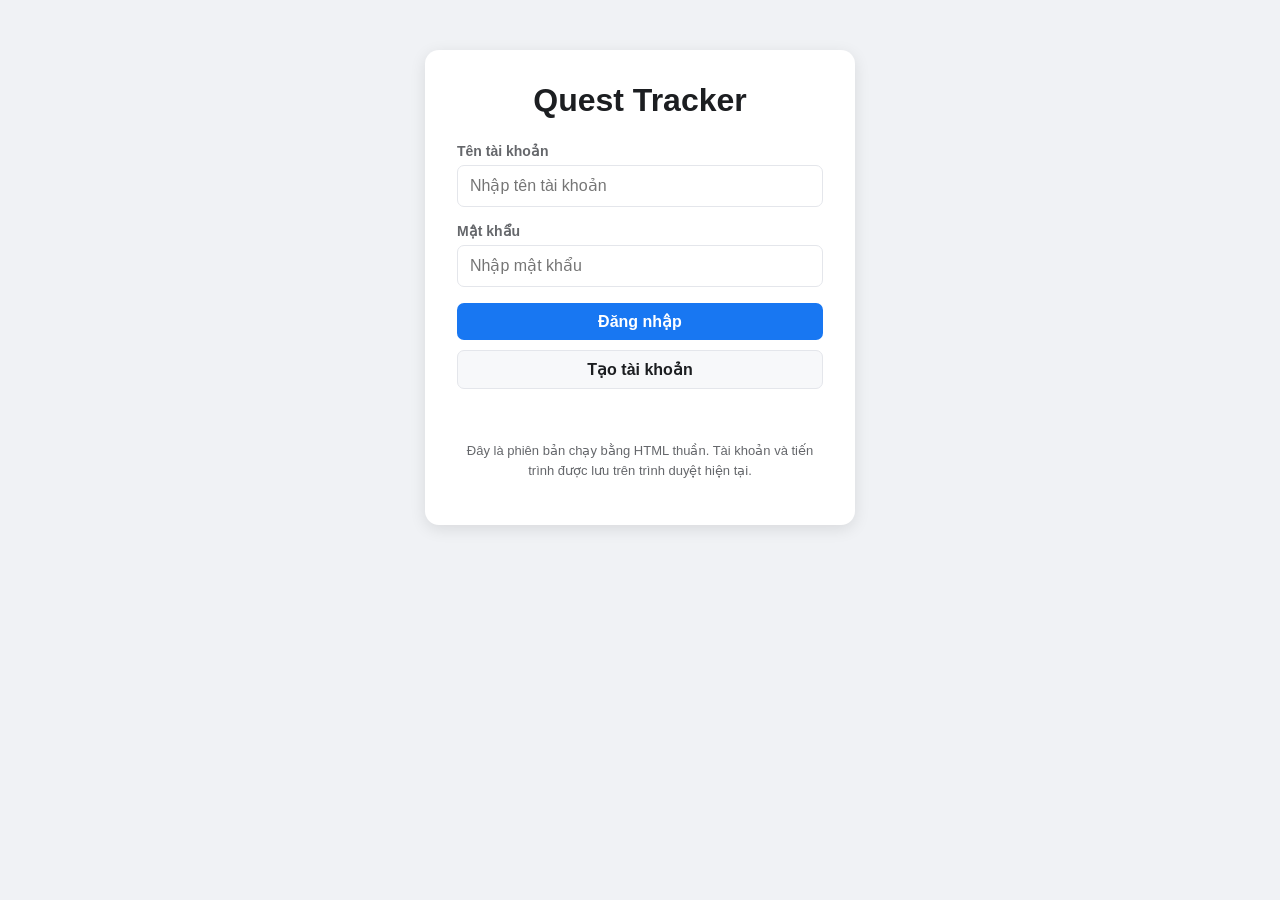
<file: index.html>
<!DOCTYPE html>
<html lang="vi">
<head>
    <meta charset="UTF-8">
    <meta name="viewport" content="width=device-width, initial-scale=1.0">
    <title>Quest Tracker - Đăng nhập</title>
    <link rel="stylesheet" href="styles.css">
</head>
<body>
    <main class="app-container narrow-container">
        <h1 class="login-title">Quest Tracker</h1>

        <form id="loginForm">
            <div class="form-group">
                <label for="username">Tên tài khoản</label>
                <input
                    type="text"
                    id="username"
                    placeholder="Nhập tên tài khoản"
                    autocomplete="username"
                    required
                >
            </div>

            <div class="form-group">
                <label for="password">Mật khẩu</label>
                <input
                    type="password"
                    id="password"
                    placeholder="Nhập mật khẩu"
                    autocomplete="current-password"
                    required
                >
            </div>

            <button type="submit" class="btn btn-primary" style="width: 100%;">
                Đăng nhập
            </button>

            <button type="button" id="registerBtn" class="btn btn-secondary" style="width: 100%; margin-top: 10px;">
                Tạo tài khoản
            </button>

            <p id="formMessage" class="form-message"></p>
        </form>

        <p class="login-note">
            Đây là phiên bản chạy bằng HTML thuần. Tài khoản và tiến trình
            được lưu trên trình duyệt hiện tại.
        </p>
    </main>

    <script src="app.js"></script>
</body>
</html>
</file>
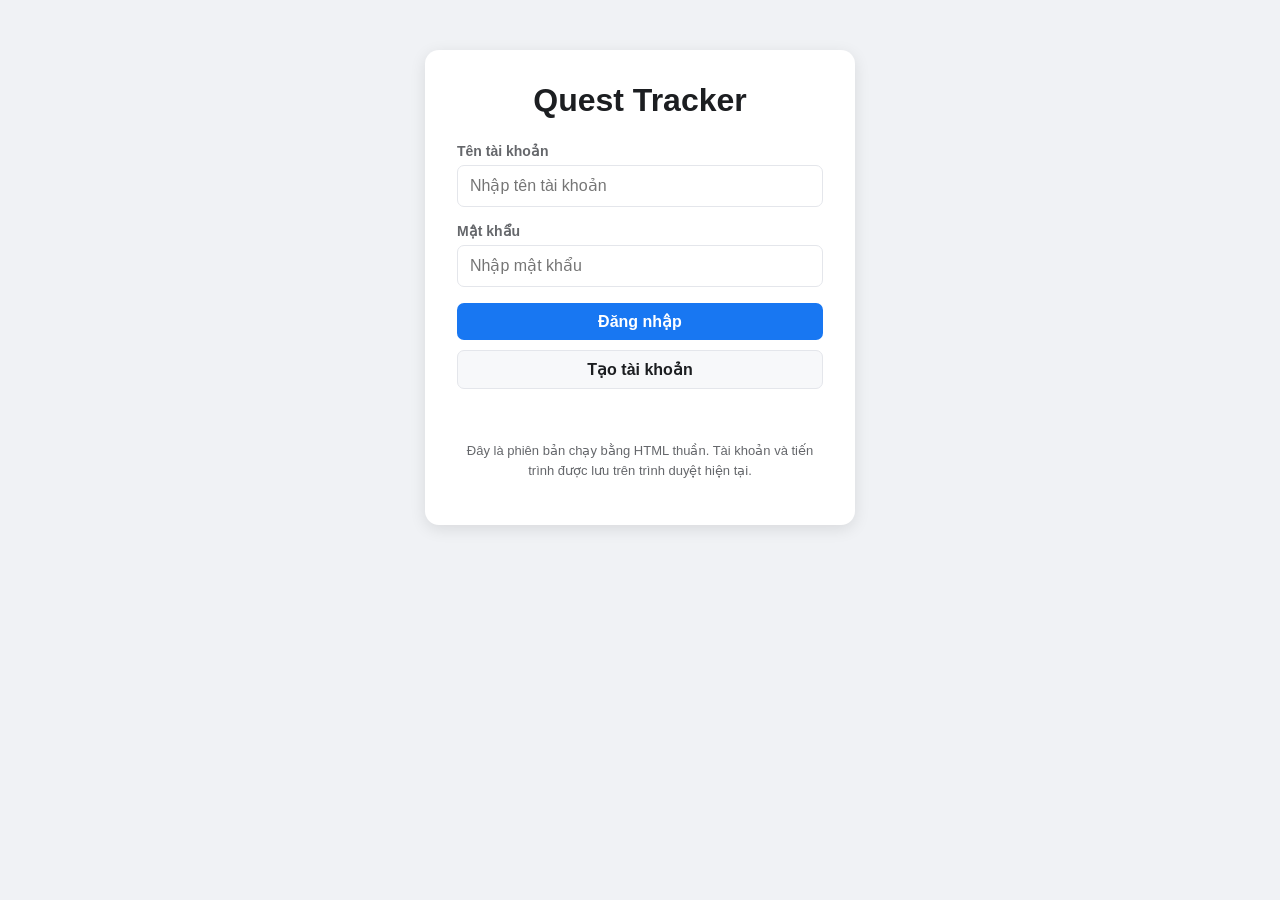
<file: dashboard.html>
<!DOCTYPE html>
<html lang="vi">
<head>
    <meta charset="UTF-8">
    <meta name="viewport" content="width=device-width, initial-scale=1.0">
    <title>Quest Tracker</title>
    <link rel="stylesheet" href="styles.css">
</head>
<body data-page="dashboard">
    <main class="app-container">
        <header class="page-header">
            <div>
                <h2>Quest Tracker</h2>
                <p>Xin chào, <strong id="userDisplayName"></strong>!</p>
            </div>

            <div class="actions">
                <button class="btn btn-secondary" id="themeBtn">Đổi giao diện</button>
                <button class="btn btn-danger" id="logoutBtn">Đăng xuất</button>
            </div>
        </header>

        <section class="stats-grid">
            <div class="stat-card">
                Tổng nhiệm vụ
                <strong id="totalProgress">0</strong>
            </div>

            <div class="stat-card">
                Đã hoàn thành
                <strong id="completedProgress">0</strong>
            </div>

            <div class="stat-card">
                Tiến độ chung
                <strong id="overallPercent">0%</strong>
            </div>
        </section>

        <h3 style="margin-bottom: 14px;">Các khu vực</h3>

        <div class="folder-grid">
            <a class="folder-card" href="natlan.html">
                <div class="folder-icon">
                    <img src="https://upload-os-bbs.hoyolab.com/upload/2024/08/28/14122639/2525559e7abe3b903d51132ffa206aea_7322026217306021839.png?x-oss-process=image%2Fresize%2Cs_1000%2Fauto-orient%2C0%2Finterlace%2C1%2Fformat%2Cwebp%2Fquality%2Cq_70" alt="Natlan">
                </div>
                <div class="folder-title">Natlan</div>
                <p data-completed="natlan">0/60 hoàn thành</p>
                <progress class="region-progress" data-progress="natlan" value="0" max="60"></progress>
            </a>

            <a class="folder-card" href="nod-krai.html">
                <div class="folder-icon">
                    <img src="https://wallpaperaccess.com/full/24202633.png" alt="Nod Krai">
                </div>
                <div class="folder-title">Nod Krai</div>
                <p data-completed="nod-krai">0/4 hoàn thành</p>
                <progress class="region-progress" data-progress="nod-krai" value="0" max="4"></progress>
            </a>

            <a class="folder-card" href="snezhnaya.html">
                <div class="folder-icon">
                    <img src="https://fastcdn.hoyoverse.com/content-v2/plat/165689/7eb068c6621d46803f83e5a870f05517_2335209533801543268.jpg" alt="Snezhnaya">
                </div>
                <div class="folder-title">Snezhnaya</div>
                <p data-completed="snezhnaya">0/4 hoàn thành</p>
                <progress class="region-progress" data-progress="snezhnaya" value="0" max="4"></progress>
            </a>
        </div>
    </main>

    <script src="app.js"></script>
</body>
</html>
</file>
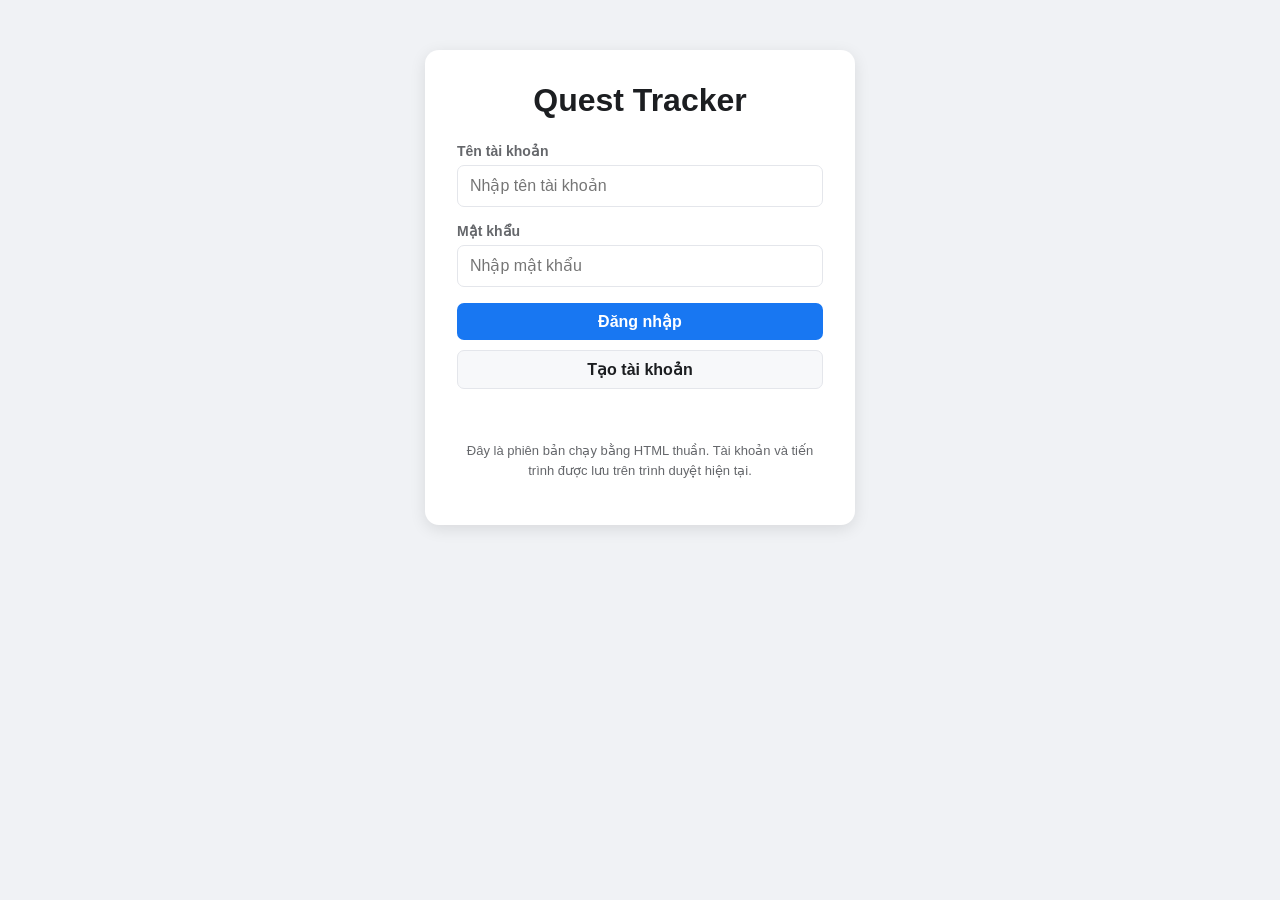
<file: natlan-5.0.html>
<!DOCTYPE html>
<html lang="vi">
<head>
    <meta charset="UTF-8">
    <meta name="viewport" content="width=device-width, initial-scale=1.0">
    <title>Nhiệm vụ Natlan 5.0</title>
    <link rel="stylesheet" href="styles.css">
</head>
<body data-page="quests" data-region="natlan" data-version="5.0">
    <main class="app-container">
        <header class="page-header">
            <div>
                <h1>Nhiệm vụ Natlan - Phiên bản 5.0</h1>
                <p style="color: var(--muted); margin-top: 6px;">Các nhiệm vụ trong phiên bản 5.0.</p>
            </div>
            <div class="actions">
                <button class="btn btn-secondary" id="themeBtn">Đổi giao diện</button>
                <button class="btn btn-danger" id="logoutBtn">Đăng xuất</button>
            </div>
        </header>

        <section class="progress-box">
            <div class="progress-row">
                <span>Tiến độ phiên bản 5.0</span>
                <strong id="progressText">0/19 nhiệm vụ (0%)</strong>
            </div>
            <progress id="progressBar" value="0" max="19"></progress>
        </section>

        <div class="toolbar">
            <input id="searchInput" type="search" placeholder="Tìm kiếm nhiệm vụ...">
            <select id="filterSelect">
                <option value="all">Tất cả nhiệm vụ</option>
                <option value="pending">Chưa hoàn thành</option>
                <option value="completed">Đã hoàn thành</option>
            </select>
            <button class="btn btn-secondary" id="resetButton">Đặt lại</button>
        </div>

        <ul class="quest-list"></ul>
        <p id="emptyMessage" class="empty-message" hidden>Không tìm thấy nhiệm vụ phù hợp.</p>
        <a class="back-link" href="natlan-quests.html">← Quay lại các phiên bản Natlan</a>
    </main>
    <script src="app.js"></script>
</body>
</html>
</file>
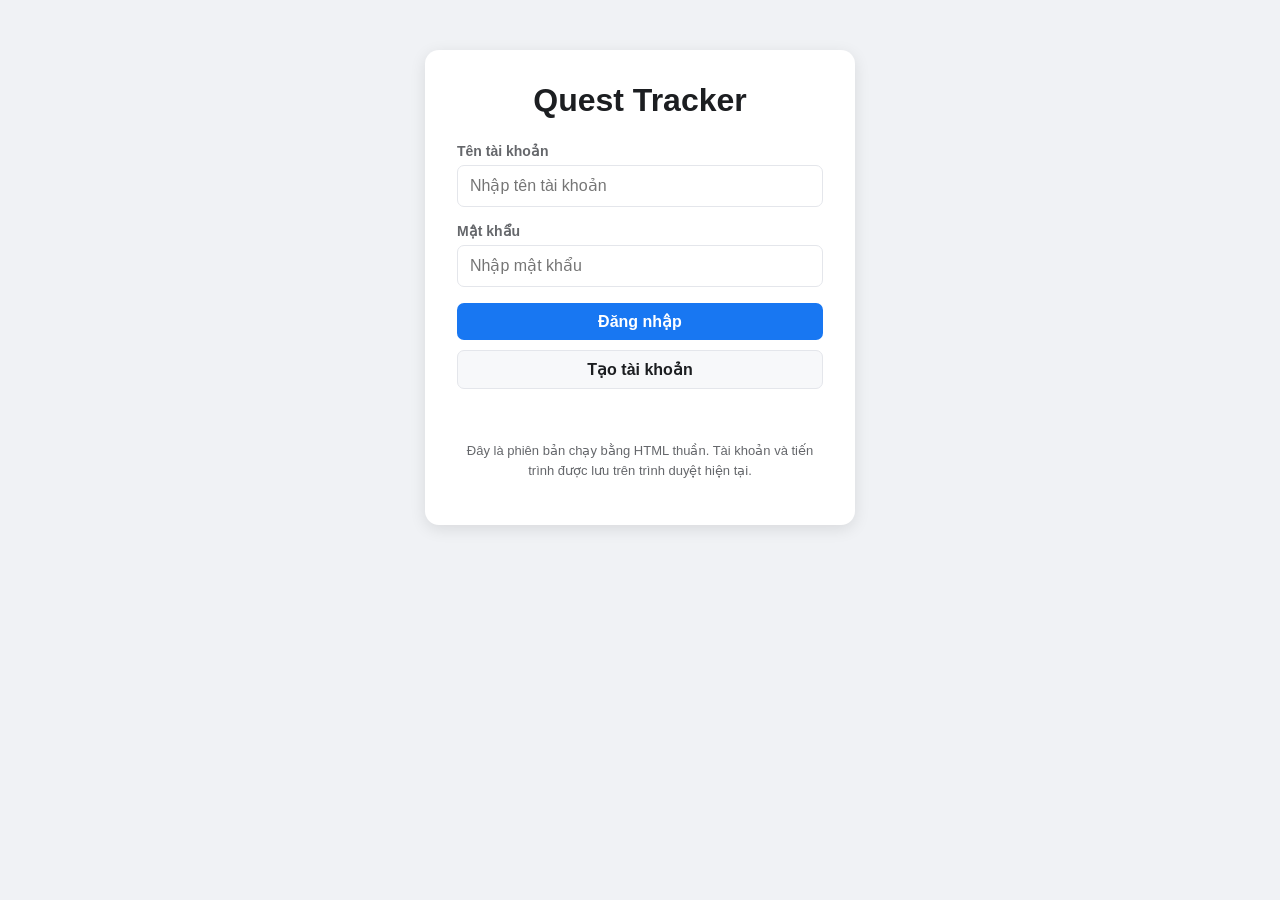
<file: natlan-5.2.html>
<!DOCTYPE html>
<html lang="vi">
<head>
    <meta charset="UTF-8">
    <meta name="viewport" content="width=device-width, initial-scale=1.0">
    <title>Nhiệm vụ Natlan 5.2</title>
    <link rel="stylesheet" href="styles.css">
</head>
<body data-page="quests" data-region="natlan" data-version="5.2">
    <main class="app-container">
        <header class="page-header">
            <div>
                <h1>Nhiệm vụ Natlan - Phiên bản 5.2</h1>
                <p style="color: var(--muted); margin-top: 6px;">Các nhiệm vụ trong phiên bản 5.2.</p>
            </div>
            <div class="actions">
                <button class="btn btn-secondary" id="themeBtn">Đổi giao diện</button>
                <button class="btn btn-danger" id="logoutBtn">Đăng xuất</button>
            </div>
        </header>

        <section class="progress-box">
            <div class="progress-row">
                <span>Tiến độ phiên bản 5.2</span>
                <strong id="progressText">0/21 nhiệm vụ (0%)</strong>
            </div>
            <progress id="progressBar" value="0" max="21"></progress>
        </section>

        <div class="toolbar">
            <input id="searchInput" type="search" placeholder="Tìm kiếm nhiệm vụ...">
            <select id="filterSelect">
                <option value="all">Tất cả nhiệm vụ</option>
                <option value="pending">Chưa hoàn thành</option>
                <option value="completed">Đã hoàn thành</option>
            </select>
            <button class="btn btn-secondary" id="resetButton">Đặt lại</button>
        </div>

        <ul class="quest-list"></ul>
        <p id="emptyMessage" class="empty-message" hidden>Không tìm thấy nhiệm vụ phù hợp.</p>
        <a class="back-link" href="natlan-quests.html">← Quay lại các phiên bản Natlan</a>
    </main>
    <script src="app.js"></script>
</body>
</html>
</file>
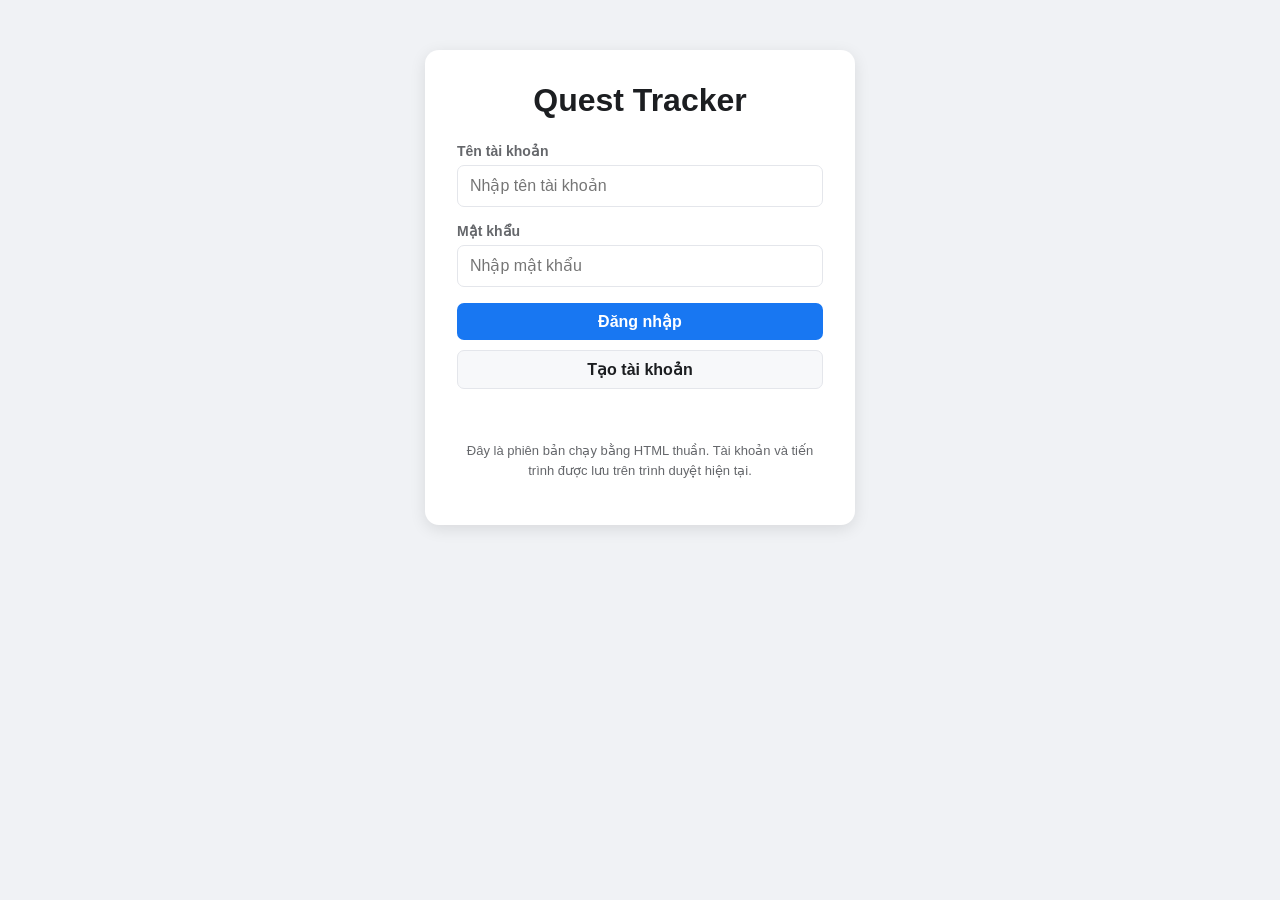
<file: natlan-5.5.html>
<!DOCTYPE html>
<html lang="vi">
<head>
    <meta charset="UTF-8">
    <meta name="viewport" content="width=device-width, initial-scale=1.0">
    <title>Nhiệm vụ Natlan 5.5</title>
    <link rel="stylesheet" href="styles.css">
</head>
<body data-page="quests" data-region="natlan" data-version="5.5">
    <main class="app-container">
        <header class="page-header">
            <div>
                <h1>Nhiệm vụ Natlan - Phiên bản 5.5</h1>
                <p style="color: var(--muted); margin-top: 6px;">Các nhiệm vụ trong phiên bản 5.5.</p>
            </div>
            <div class="actions">
                <button class="btn btn-secondary" id="themeBtn">Đổi giao diện</button>
                <button class="btn btn-danger" id="logoutBtn">Đăng xuất</button>
            </div>
        </header>

        <section class="progress-box">
            <div class="progress-row">
                <span>Tiến độ phiên bản 5.5</span>
                <strong id="progressText">0/10 nhiệm vụ (0%)</strong>
            </div>
            <progress id="progressBar" value="0" max="10"></progress>
        </section>

        <div class="toolbar">
            <input id="searchInput" type="search" placeholder="Tìm kiếm nhiệm vụ...">
            <select id="filterSelect">
                <option value="all">Tất cả nhiệm vụ</option>
                <option value="pending">Chưa hoàn thành</option>
                <option value="completed">Đã hoàn thành</option>
            </select>
            <button class="btn btn-secondary" id="resetButton">Đặt lại</button>
        </div>

        <ul class="quest-list"></ul>
        <p id="emptyMessage" class="empty-message" hidden>Không tìm thấy nhiệm vụ phù hợp.</p>
        <a class="back-link" href="natlan-quests.html">← Quay lại các phiên bản Natlan</a>
    </main>
    <script src="app.js"></script>
</body>
</html>
</file>
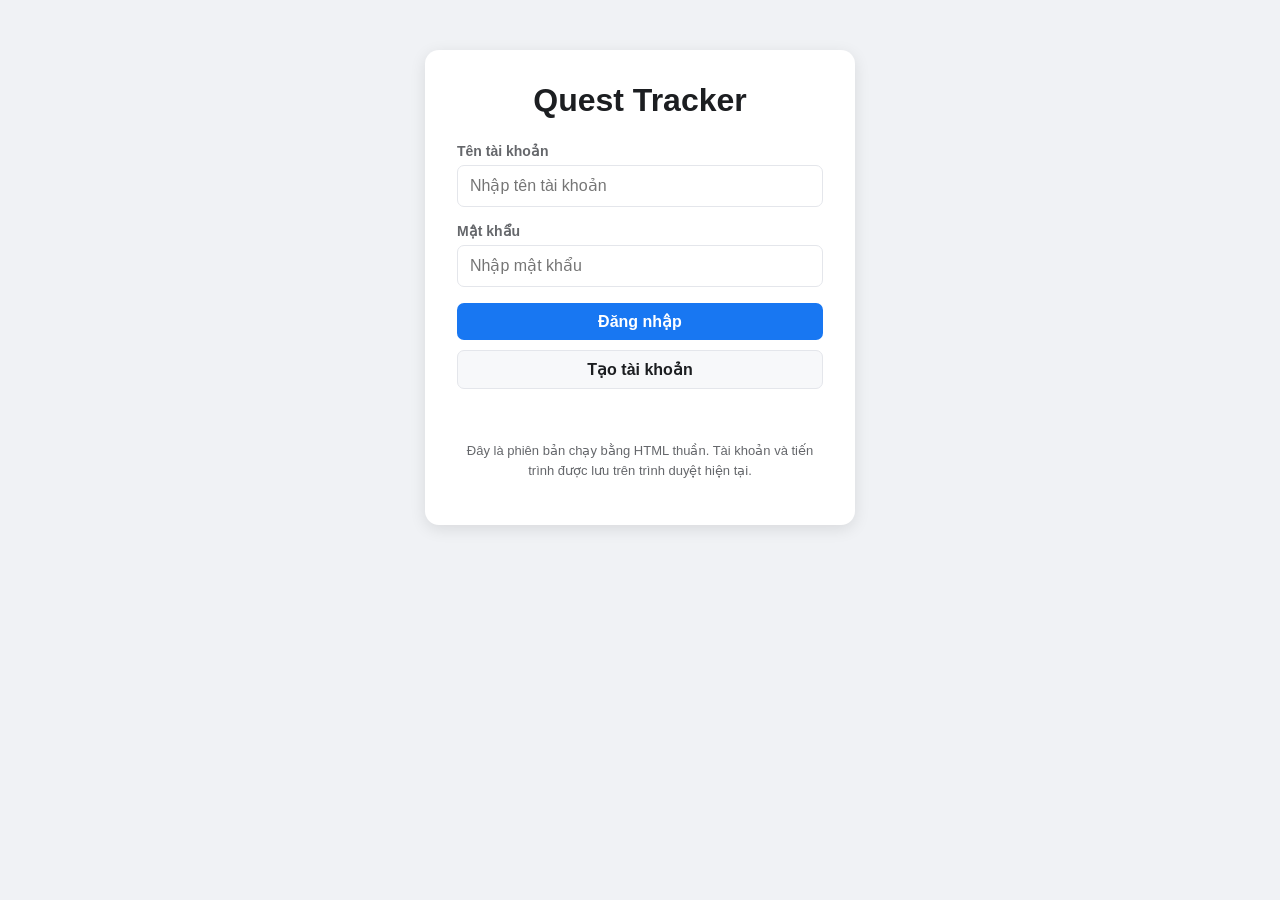
<file: natlan-5.8.html>
<!DOCTYPE html>
<html lang="vi">
<head>
    <meta charset="UTF-8">
    <meta name="viewport" content="width=device-width, initial-scale=1.0">
    <title>Nhiệm vụ Natlan 5.8</title>
    <link rel="stylesheet" href="styles.css">
</head>
<body data-page="quests" data-region="natlan" data-version="5.8">
    <main class="app-container">
        <header class="page-header">
            <div>
                <h1>Nhiệm vụ Natlan - Phiên bản 5.8</h1>
                <p style="color: var(--muted); margin-top: 6px;">Các nhiệm vụ trong phiên bản 5.8.</p>
            </div>
            <div class="actions">
                <button class="btn btn-secondary" id="themeBtn">Đổi giao diện</button>
                <button class="btn btn-danger" id="logoutBtn">Đăng xuất</button>
            </div>
        </header>

        <section class="progress-box">
            <div class="progress-row">
                <span>Tiến độ phiên bản 5.8</span>
                <strong id="progressText">0/10 nhiệm vụ (0%)</strong>
            </div>
            <progress id="progressBar" value="0" max="10"></progress>
        </section>

        <div class="toolbar">
            <input id="searchInput" type="search" placeholder="Tìm kiếm nhiệm vụ...">
            <select id="filterSelect">
                <option value="all">Tất cả nhiệm vụ</option>
                <option value="pending">Chưa hoàn thành</option>
                <option value="completed">Đã hoàn thành</option>
            </select>
            <button class="btn btn-secondary" id="resetButton">Đặt lại</button>
        </div>

        <ul class="quest-list"></ul>
        <p id="emptyMessage" class="empty-message" hidden>Không tìm thấy nhiệm vụ phù hợp.</p>
        <a class="back-link" href="natlan-quests.html">← Quay lại các phiên bản Natlan</a>
    </main>
    <script src="app.js"></script>
</body>
</html>
</file>
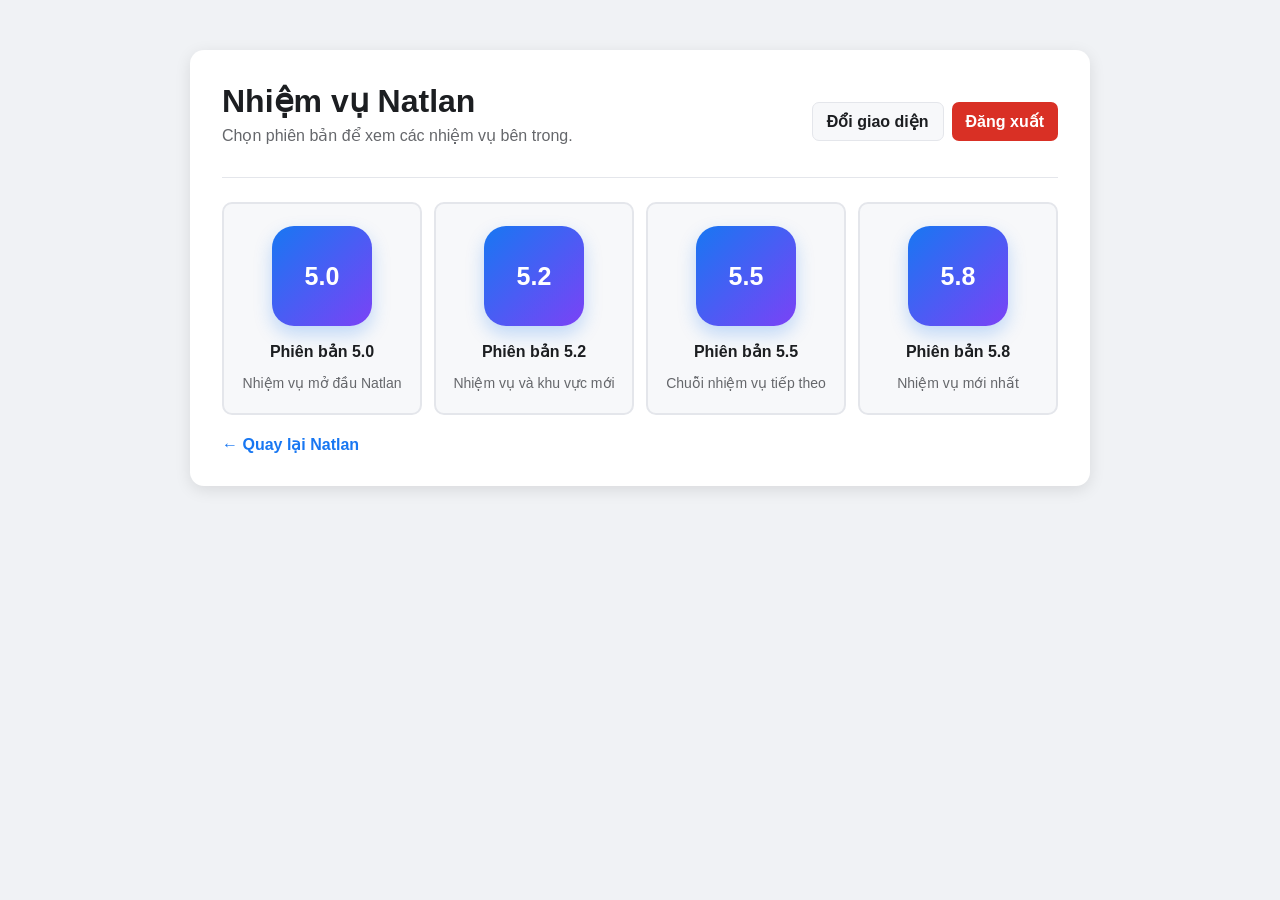
<file: natlan-quests.html>
<!DOCTYPE html>
<html lang="vi">
<head>
    <meta charset="UTF-8">
    <meta name="viewport" content="width=device-width, initial-scale=1.0">
    <title>Nhiệm vụ Natlan</title>
    <link rel="stylesheet" href="styles.css">
</head>
<body data-page="version-folders">
    <main class="app-container">
        <header class="page-header">
            <div>
                <h1>Nhiệm vụ Natlan</h1>
                <p style="color: var(--muted); margin-top: 6px;">
                    Chọn phiên bản để xem các nhiệm vụ bên trong.
                </p>
            </div>

            <div class="actions">
                <button class="btn btn-secondary" id="themeBtn">Đổi giao diện</button>
                <button class="btn btn-danger" id="logoutBtn">Đăng xuất</button>
            </div>
        </header>

        <div class="folder-grid version-grid">
            <a class="folder-card version-card" href="natlan-5.0.html">
                <div class="version-icon">5.0</div>
                <div class="folder-title">Phiên bản 5.0</div>
                <p>Nhiệm vụ mở đầu Natlan</p>
            </a>

            <a class="folder-card version-card" href="natlan-5.2.html">
                <div class="version-icon">5.2</div>
                <div class="folder-title">Phiên bản 5.2</div>
                <p>Nhiệm vụ và khu vực mới</p>
            </a>

            <a class="folder-card version-card" href="natlan-5.5.html">
                <div class="version-icon">5.5</div>
                <div class="folder-title">Phiên bản 5.5</div>
                <p>Chuỗi nhiệm vụ tiếp theo</p>
            </a>

            <a class="folder-card version-card" href="natlan-5.8.html">
                <div class="version-icon">5.8</div>
                <div class="folder-title">Phiên bản 5.8</div>
                <p>Nhiệm vụ mới nhất</p>
            </a>
        </div>

        <a class="back-link" href="natlan.html">← Quay lại Natlan</a>
    </main>

    <script src="app.js"></script>
</body>
</html>
</file>
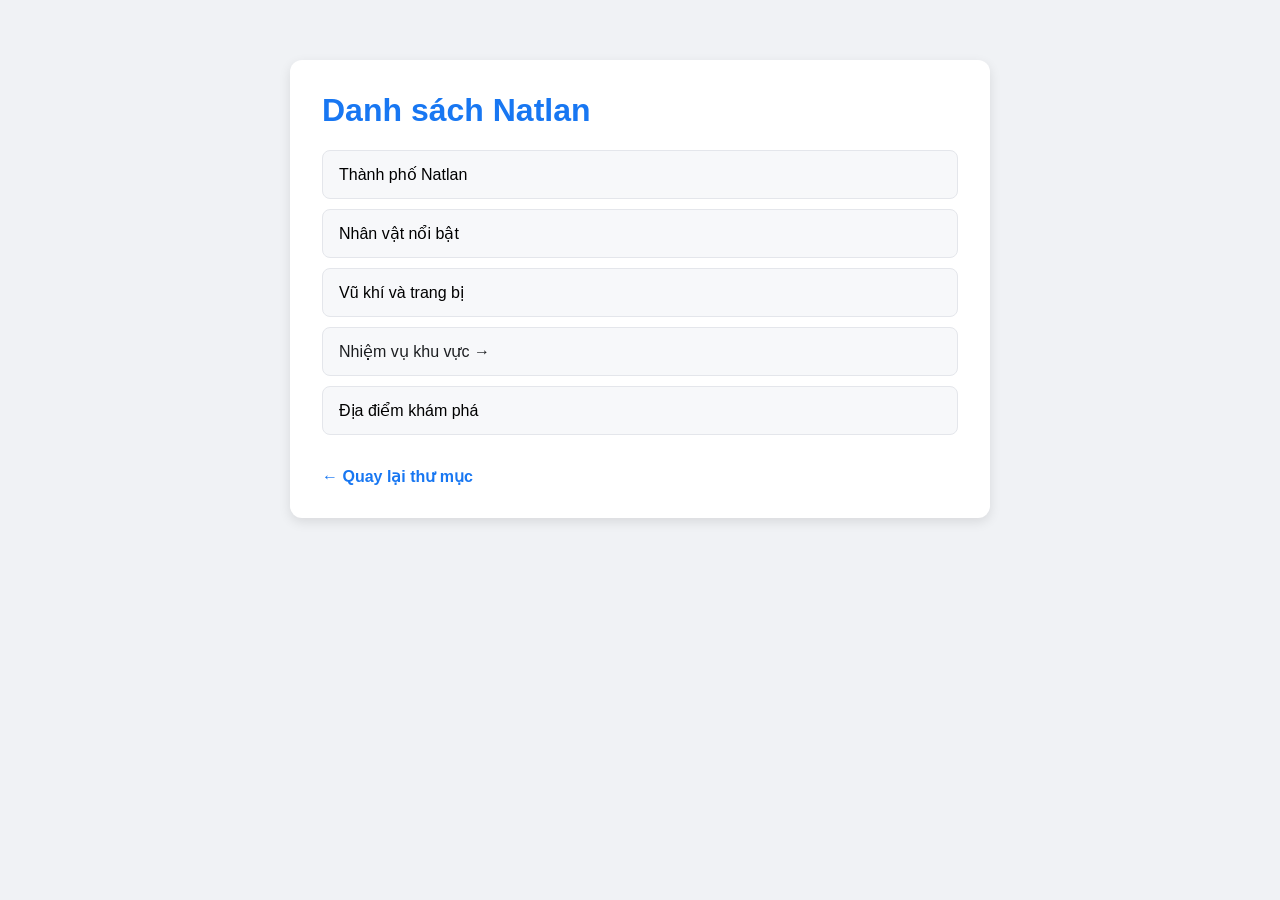
<file: natlan.html>
<!DOCTYPE html>
<html lang="vi">
<head>
    <meta charset="UTF-8">
    <meta name="viewport" content="width=device-width, initial-scale=1.0">
    <title>Danh sách Natlan</title>
    <style>
        * {
            box-sizing: border-box;
            font-family: 'Segoe UI', Roboto, sans-serif;
        }

        body {
            margin: 0;
            padding: 20px;
            background: #f0f2f5;
        }

        .page-container {
            max-width: 700px;
            margin: 40px auto;
            padding: 32px;
            background: #fff;
            border-radius: 12px;
            box-shadow: 0 4px 12px rgba(0, 0, 0, .1);
        }

        h1 {
            color: #1877f2;
            margin-top: 0;
        }

        ul {
            padding: 0;
            list-style: none;
        }

        li {
            padding: 14px 16px;
            margin: 10px 0;
            background: #f7f8fa;
            border: 1px solid #e4e6eb;
            border-radius: 8px;
        }

        li a {
            display: block;
            color: #1c1e21;
            text-decoration: none;
        }

        li a:hover {
            color: #1877f2;
        }

        .back-link {
            display: inline-block;
            margin-top: 16px;
            color: #1877f2;
            text-decoration: none;
            font-weight: 600;
        }
    </style>
</head>
<body>
    <main class="page-container">
        <h1>Danh sách Natlan</h1>
        <ul>
            <li>Thành phố Natlan</li>
            <li>Nhân vật nổi bật</li>
            <li>Vũ khí và trang bị</li>
            <li>
                <a href="natlan-quests.html">Nhiệm vụ khu vực →</a>
            </li>
            <li>Địa điểm khám phá</li>
        </ul>
        <a class="back-link" href="dashboard.html">← Quay lại thư mục</a>
    </main>
</body>
</html>
</file>
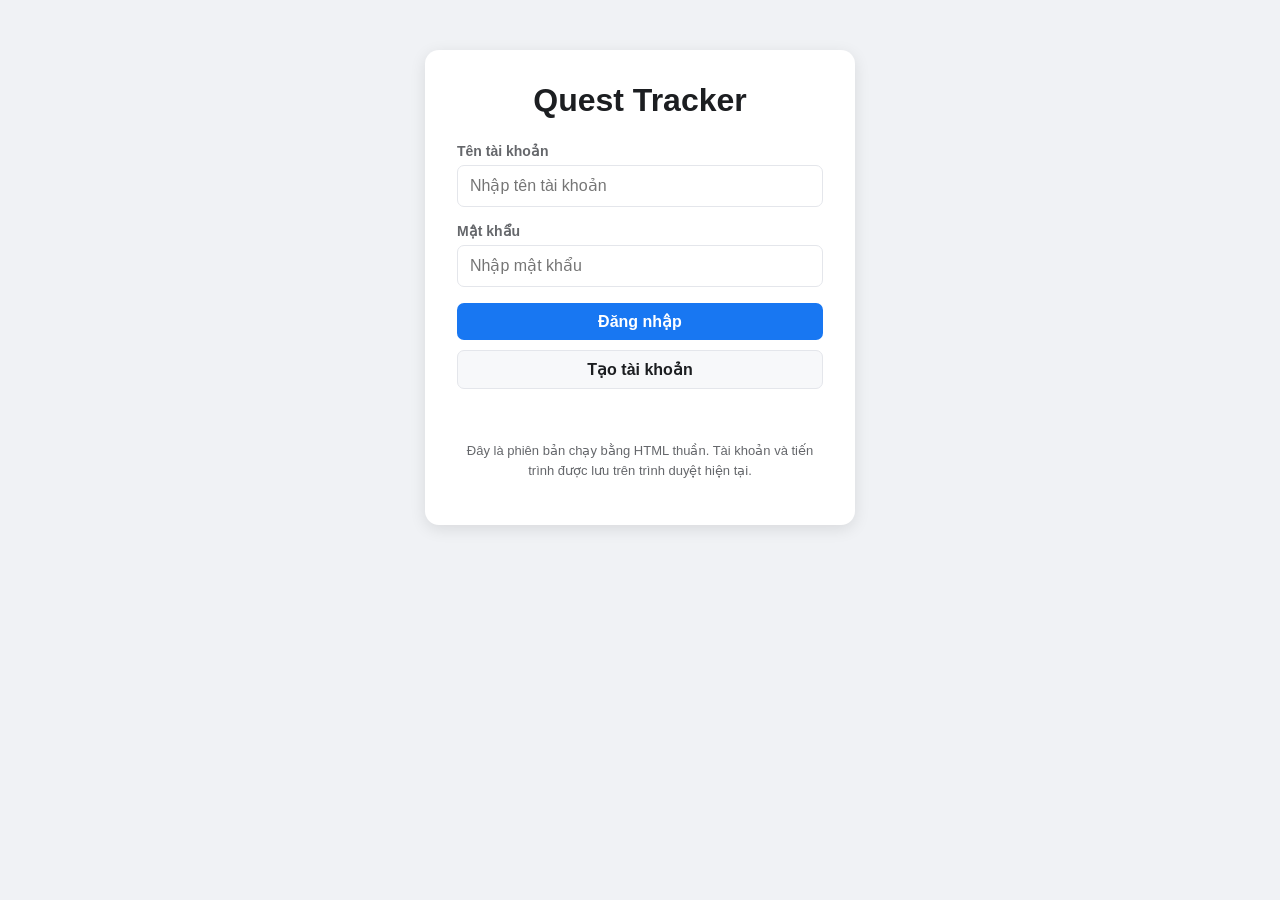
<file: nod-krai-quests.html>
<!DOCTYPE html>
<html lang="vi">
<head>
    <meta charset="UTF-8">
    <meta name="viewport" content="width=device-width, initial-scale=1.0">
    <title>Nhiệm vụ Nod Krai</title>
    <link rel="stylesheet" href="styles.css">
</head>
<body data-page="quests" data-region="nod-krai">
    <main class="app-container">
        <header class="page-header">
            <div>
                <h1>Danh sách nhiệm vụ Nod Krai</h1>
                <p style="color: var(--muted); margin-top: 6px;">
                    Theo dõi các nhiệm vụ bạn đã hoàn thành.
                </p>
            </div>

            <div class="actions">
                <button class="btn btn-secondary" id="themeBtn">Đổi giao diện</button>
                <button class="btn btn-danger" id="logoutBtn">Đăng xuất</button>
            </div>
        </header>

        <section class="progress-box">
            <div class="progress-row">
                <span>Tiến độ Nod Krai</span>
                <strong id="progressText">0/4 nhiệm vụ (0%)</strong>
            </div>
            <progress id="progressBar" value="0" max="4"></progress>
        </section>

        <div class="toolbar">
            <input id="searchInput" type="search" placeholder="Tìm kiếm nhiệm vụ...">

            <select id="filterSelect">
                <option value="all">Tất cả nhiệm vụ</option>
                <option value="pending">Chưa hoàn thành</option>
                <option value="completed">Đã hoàn thành</option>
            </select>

            <button class="btn btn-secondary" id="resetButton">
                Đặt lại
            </button>
        </div>

        <ul class="quest-list">
            <li class="quest-item">
                <input type="checkbox" id="nod-quest-1">
                <label for="nod-quest-1">Đặt chân đến Nod Krai</label>
            </li>
            <li class="quest-item">
                <input type="checkbox" id="nod-quest-2">
                <label for="nod-quest-2">Tìm hiểu khu vực mới</label>
            </li>
            <li class="quest-item">
                <input type="checkbox" id="nod-quest-3">
                <label for="nod-quest-3">Giúp đỡ cư dân địa phương</label>
            </li>
            <li class="quest-item">
                <input type="checkbox" id="nod-quest-4">
                <label for="nod-quest-4">Hoàn thành chuỗi nhiệm vụ</label>
            </li>
        </ul>

        <p id="emptyMessage" class="empty-message" hidden>
            Không tìm thấy nhiệm vụ phù hợp.
        </p>

        <a class="back-link" href="nod-krai.html">← Quay lại Nod Krai</a>
    </main>

    <script src="app.js"></script>
</body>
</html>
</file>
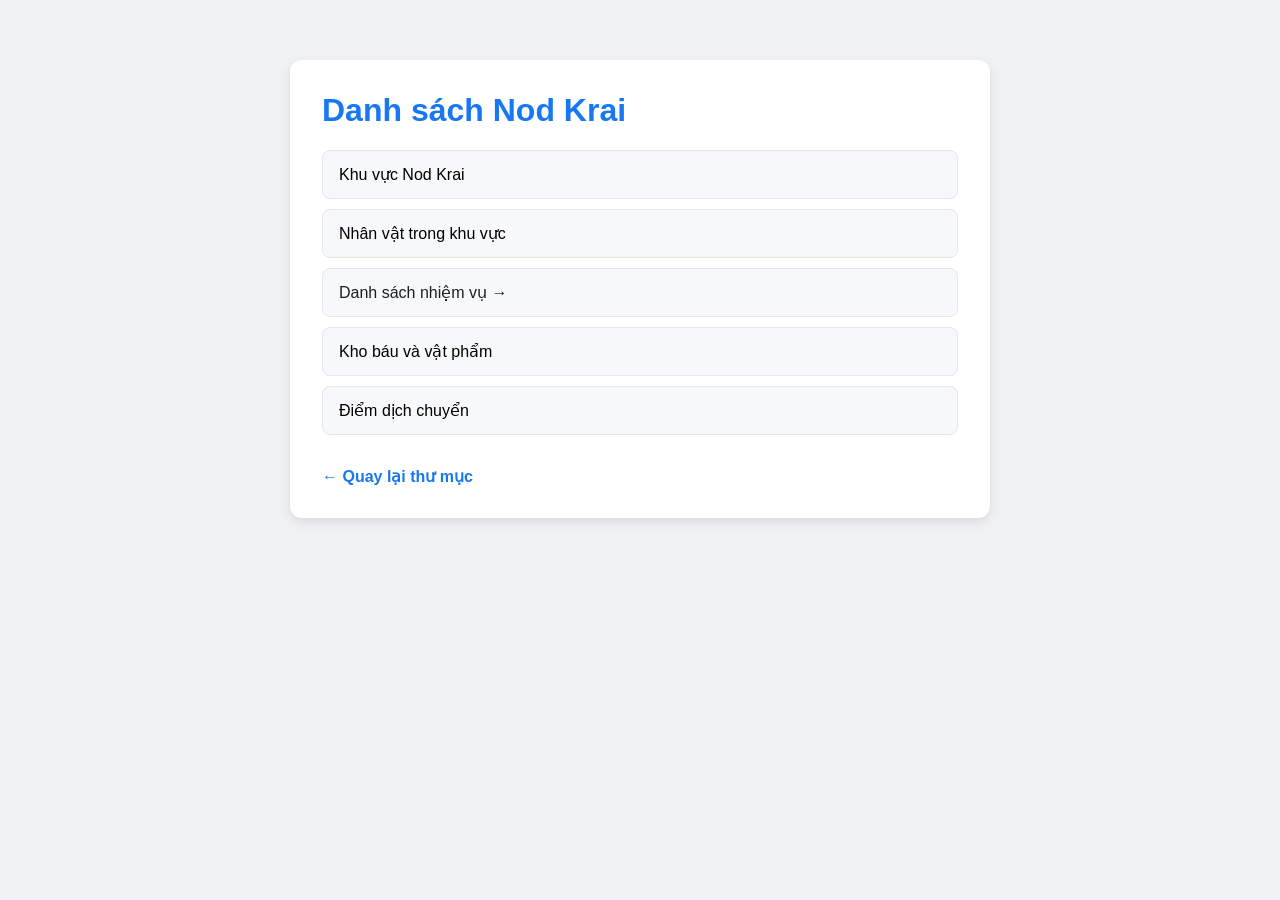
<file: nod-krai.html>
<!DOCTYPE html>
<html lang="vi">
<head>
    <meta charset="UTF-8">
    <meta name="viewport" content="width=device-width, initial-scale=1.0">
    <title>Danh sách Nod Krai</title>
    <style>
        * {
            box-sizing: border-box;
            font-family: 'Segoe UI', Roboto, sans-serif;
        }

        body {
            margin: 0;
            padding: 20px;
            background: #f0f2f5;
        }

        .page-container {
            max-width: 700px;
            margin: 40px auto;
            padding: 32px;
            background: #fff;
            border-radius: 12px;
            box-shadow: 0 4px 12px rgba(0, 0, 0, .1);
        }

        h1 {
            color: #1877f2;
            margin-top: 0;
        }

        ul {
            padding: 0;
            list-style: none;
        }

        li {
            padding: 14px 16px;
            margin: 10px 0;
            background: #f7f8fa;
            border: 1px solid #e4e6eb;
            border-radius: 8px;
        }

        li a {
            display: block;
            color: #1c1e21;
            text-decoration: none;
        }

        li a:hover {
            color: #1877f2;
        }

        .back-link {
            display: inline-block;
            margin-top: 16px;
            color: #1877f2;
            text-decoration: none;
            font-weight: 600;
        }
    </style>
</head>
<body>
    <main class="page-container">
        <h1>Danh sách Nod Krai</h1>
        <ul>
            <li>Khu vực Nod Krai</li>
            <li>Nhân vật trong khu vực</li>
            <li>
                <a href="nod-krai-quests.html">Danh sách nhiệm vụ →</a>
            </li>
            <li>Kho báu và vật phẩm</li>
            <li>Điểm dịch chuyển</li>
        </ul>
        <a class="back-link" href="dashboard.html">← Quay lại thư mục</a>
    </main>
</body>
</html>
</file>
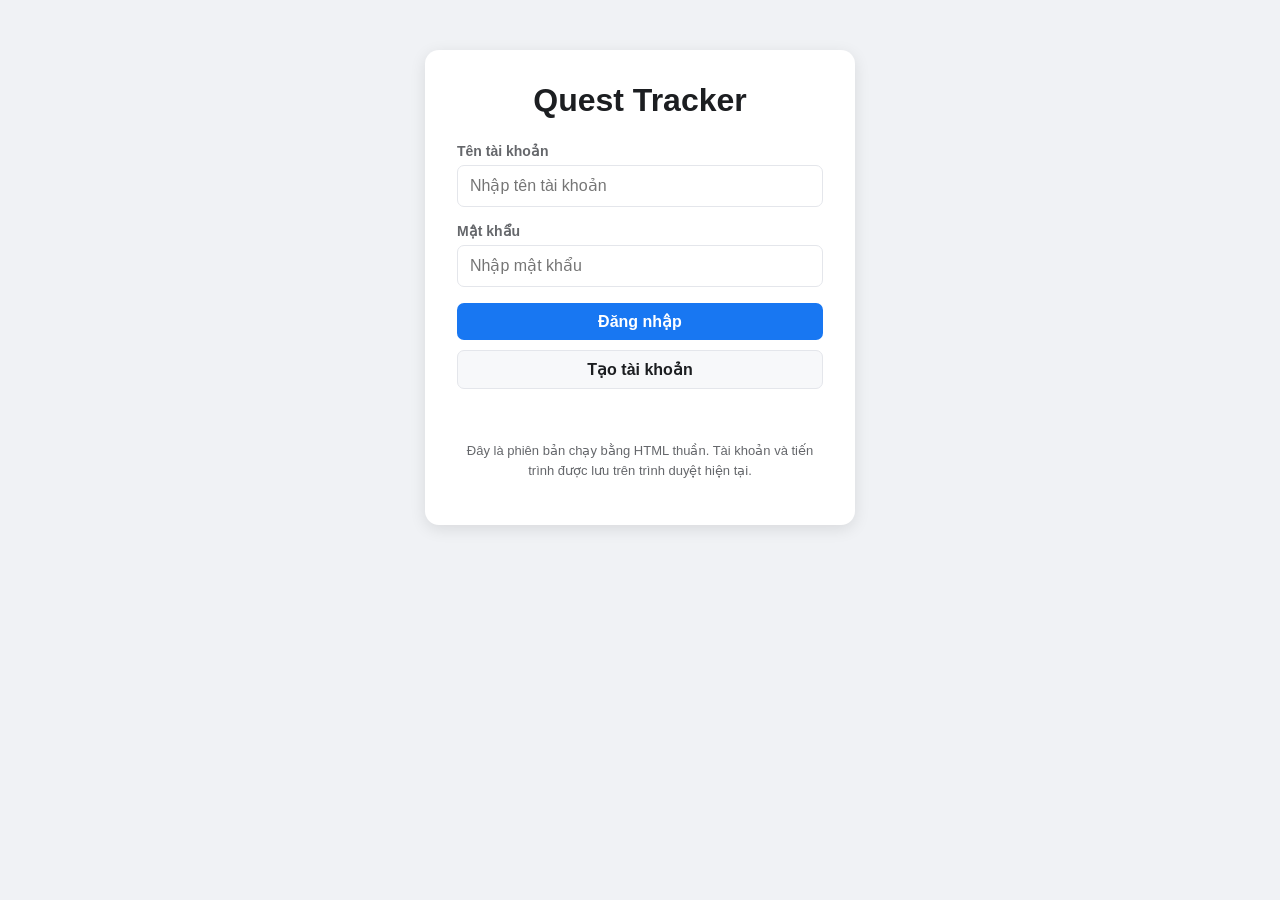
<file: snezhnaya-quests.html>
<!DOCTYPE html>
<html lang="vi">
<head>
    <meta charset="UTF-8">
    <meta name="viewport" content="width=device-width, initial-scale=1.0">
    <title>Nhiệm vụ Snezhnaya</title>
    <link rel="stylesheet" href="styles.css">
</head>
<body data-page="quests" data-region="snezhnaya">
    <main class="app-container">
        <header class="page-header">
            <div>
                <h1>Nhiệm vụ chính Snezhnaya</h1>
                <p style="color: var(--muted); margin-top: 6px;">
                    Theo dõi các nhiệm vụ bạn đã hoàn thành.
                </p>
            </div>

            <div class="actions">
                <button class="btn btn-secondary" id="themeBtn">Đổi giao diện</button>
                <button class="btn btn-danger" id="logoutBtn">Đăng xuất</button>
            </div>
        </header>

        <section class="progress-box">
            <div class="progress-row">
                <span>Tiến độ Snezhnaya</span>
                <strong id="progressText">0/4 nhiệm vụ (0%)</strong>
            </div>
            <progress id="progressBar" value="0" max="4"></progress>
        </section>

        <div class="toolbar">
            <input id="searchInput" type="search" placeholder="Tìm kiếm nhiệm vụ...">

            <select id="filterSelect">
                <option value="all">Tất cả nhiệm vụ</option>
                <option value="pending">Chưa hoàn thành</option>
                <option value="completed">Đã hoàn thành</option>
            </select>

            <button class="btn btn-secondary" id="resetButton">
                Đặt lại
            </button>
        </div>

        <ul class="quest-list">
            <li class="quest-item">
                <input type="checkbox" id="snezhnaya-quest-1">
                <label for="snezhnaya-quest-1">Khám phá vùng đất băng giá</label>
            </li>
            <li class="quest-item">
                <input type="checkbox" id="snezhnaya-quest-2">
                <label for="snezhnaya-quest-2">Tìm hiểu về Fatui</label>
            </li>
            <li class="quest-item">
                <input type="checkbox" id="snezhnaya-quest-3">
                <label for="snezhnaya-quest-3">Gặp gỡ các nhân vật quan trọng</label>
            </li>
            <li class="quest-item">
                <input type="checkbox" id="snezhnaya-quest-4">
                <label for="snezhnaya-quest-4">Hoàn thành nhiệm vụ chính</label>
            </li>
        </ul>

        <p id="emptyMessage" class="empty-message" hidden>
            Không tìm thấy nhiệm vụ phù hợp.
        </p>

        <a class="back-link" href="snezhnaya.html">← Quay lại Snezhnaya</a>
    </main>

    <script src="app.js"></script>
</body>
</html>
</file>
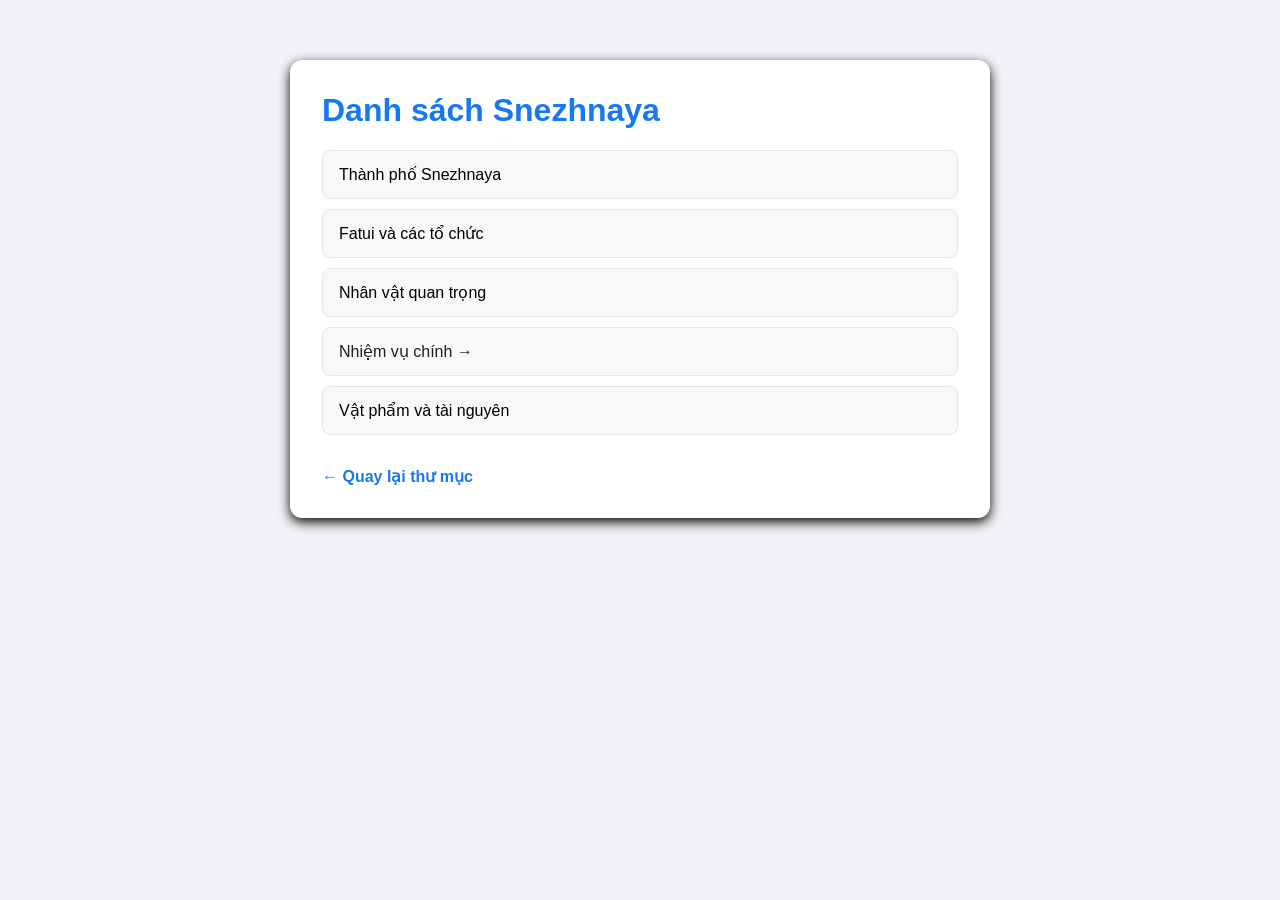
<file: snezhnaya.html>
<!DOCTYPE html>
<html lang="vi">
<head>
    <meta charset="UTF-8">
    <meta name="viewport" content="width=device-width, initial-scale=1.0">
    <title>Danh sách Snezhnaya</title>
    <style>
        * {
            box-sizing: border-box;
            font-family: 'Segoe UI', Roboto, sans-serif;
        }

        body {
            margin: 0;
            padding: 20px;
            background: #f0f2f5;
        }

        .page-container {
            max-width: 700px;
            margin: 40px auto;
            padding: 32px;
            background: #fff;
            border-radius: 12px;
            box-shadow: 0 4px 12px rgba(0, 0, .1);
        }

        h1 {
            color: #1877f2;
            margin-top: 0;
        }

        ul {
            padding: 0;
            list-style: none;
        }

        li {
            padding: 14px 16px;
            margin: 10px 0;
            background: #f7f8fa;
            border: 1px solid #e4e6eb;
            border-radius: 8px;
        }

        li a {
            display: block;
            color: #1c1e21;
            text-decoration: none;
        }

        li a:hover {
            color: #1877f2;
        }

        .back-link {
            display: inline-block;
            margin-top: 16px;
            color: #1877f2;
            text-decoration: none;
            font-weight: 600;
        }
    </style>
</head>
<body>
    <main class="page-container">
        <h1>Danh sách Snezhnaya</h1>
        <ul>
            <li>Thành phố Snezhnaya</li>
            <li>Fatui và các tổ chức</li>
            <li>Nhân vật quan trọng</li>
            <li>
                <a href="snezhnaya-quests.html">Nhiệm vụ chính →</a>
            </li>
            <li>Vật phẩm và tài nguyên</li>
        </ul>
        <a class="back-link" href="dashboard.html">← Quay lại thư mục</a>
    </main>
</body>
</html>
</file>
<file: styles.css>
* {
    box-sizing: border-box;
    font-family: "Segoe UI", Roboto, sans-serif;
}

:root {
    --background: #f0f2f5;
    --surface: #ffffff;
    --surface-soft: #f7f8fa;
    --text: #1c1e21;
    --muted: #65676b;
    --border: #e4e6eb;
    --primary: #1877f2;
    --primary-dark: #166fe5;
    --danger: #d93025;
    --success: #16803c;
    --shadow: 0 4px 16px rgba(0, 0, 0, 0.1);
}

body.dark {
    --background: #18191a;
    --surface: #242526;
    --surface-soft: #3a3b3c;
    --text: #f5f6f7;
    --muted: #b0b3b8;
    --border: #4e4f50;
    --shadow: 0 4px 16px rgba(0, 0, 0, 0.35);
}

body {
    margin: 0;
    min-height: 100vh;
    padding: 20px;
    background: var(--background);
    color: var(--text);
    transition: background 0.2s, color 0.2s;
}

button,
input,
select {
    font: inherit;
}

button,
a {
    -webkit-tap-highlight-color: transparent;
}

a {
    color: var(--primary);
}

.app-container {
    width: 100%;
    max-width: 900px;
    margin: 30px auto;
    padding: 32px;
    background: var(--surface);
    border-radius: 14px;
    box-shadow: var(--shadow);
}

.narrow-container {
    max-width: 430px;
}

.page-header {
    display: flex;
    justify-content: space-between;
    align-items: center;
    gap: 16px;
    margin-bottom: 24px;
    padding-bottom: 16px;
    border-bottom: 1px solid var(--border);
}

.page-header h1,
.page-header h2,
.page-header h3 {
    margin: 0;
}

.actions {
    display: flex;
    flex-wrap: wrap;
    gap: 8px;
}

.btn {
    border: 0;
    border-radius: 7px;
    padding: 9px 14px;
    cursor: pointer;
    font-weight: 600;
    transition: opacity 0.2s, transform 0.2s;
}

.btn:hover {
    opacity: 0.88;
    transform: translateY(-1px);
}

.btn-primary {
    color: white;
    background: var(--primary);
}

.btn-secondary {
    color: var(--text);
    background: var(--surface-soft);
    border: 1px solid var(--border);
}

.btn-danger {
    color: white;
    background: var(--danger);
}

.form-group {
    margin-bottom: 16px;
}

label {
    display: block;
    margin-bottom: 6px;
    color: var(--muted);
    font-size: 14px;
    font-weight: 600;
}

input[type="text"],
input[type="password"],
input[type="search"] {
    width: 100%;
    padding: 11px 12px;
    color: var(--text);
    background: var(--surface);
    border: 1px solid var(--border);
    border-radius: 7px;
    outline: none;
}

input:focus,
select:focus {
    border-color: var(--primary);
}

.form-message {
    min-height: 22px;
    margin-top: 12px;
    color: var(--danger);
    font-size: 14px;
}

.login-title {
    margin: 0 0 24px;
    text-align: center;
}

.login-note {
    margin-top: 18px;
    color: var(--muted);
    font-size: 13px;
    line-height: 1.5;
    text-align: center;
}

.toolbar {
    display: grid;
    grid-template-columns: 1fr 190px auto;
    gap: 10px;
    margin-bottom: 20px;
}

select {
    padding: 10px 12px;
    color: var(--text);
    background: var(--surface);
    border: 1px solid var(--border);
    border-radius: 7px;
}

.progress-box {
    margin-bottom: 22px;
    padding: 16px;
    background: var(--surface-soft);
    border: 1px solid var(--border);
    border-radius: 9px;
}

.progress-row {
    display: flex;
    justify-content: space-between;
    gap: 10px;
    margin-bottom: 9px;
    color: var(--muted);
    font-size: 14px;
}

progress {
    width: 100%;
    height: 12px;
    accent-color: var(--primary);
}

.quest-list,
.folder-grid,
.stats-grid {
    display: grid;
    gap: 12px;
    padding: 0;
    list-style: none;
}

.quest-item {
    display: flex;
    align-items: center;
    gap: 12px;
    padding: 15px 16px;
    background: var(--surface-soft);
    border: 1px solid var(--border);
    border-radius: 9px;
    transition: border-color 0.2s, opacity 0.2s;
}

.quest-item:hover {
    border-color: var(--primary);
}

.quest-item input {
    width: 19px;
    height: 19px;
    flex: 0 0 auto;
    accent-color: var(--primary);
    cursor: pointer;
}

.quest-item label {
    flex: 1;
    margin: 0;
    color: var(--text);
    cursor: pointer;
    font-size: 15px;
}

.quest-item input:checked + label {
    color: var(--muted);
    text-decoration: line-through;
}

.empty-message {
    padding: 24px;
    color: var(--muted);
    text-align: center;
}

.folder-grid {
    grid-template-columns: repeat(auto-fit, minmax(190px, 1fr));
}

.folder-card {
    padding: 22px 16px;
    color: var(--text);
    background: var(--surface-soft);
    border: 2px solid var(--border);
    border-radius: 10px;
    text-align: center;
    text-decoration: none;
    transition: transform 0.2s, border-color 0.2s;
}

.folder-card:hover {
    border-color: var(--primary);
    transform: translateY(-4px);
}

.folder-icon {
    display: flex;
    align-items: center;
    justify-content: center;
    width: 100%;
    height: 100px;
    margin-bottom: 10px;
    font-size: 42px;
    overflow: hidden;
    border-radius: 8px;
}

.folder-icon img {
    display: block;
    width: 100%;
    height: 100%;
    object-fit: cover;
    border-radius: 8px;
}

.folder-title {
    font-weight: 700;
}

.version-icon {
    display: flex;
    align-items: center;
    justify-content: center;
    width: 100px;
    height: 100px;
    margin: 0 auto 16px;
    color: white;
    background: linear-gradient(135deg, #1877f2, #7b42f6);
    border-radius: 22px;
    box-shadow: 0 8px 18px rgba(24, 119, 242, 0.25);
    font-size: 25px;
    font-weight: 800;
}

.version-card p {
    margin-bottom: 0;
    color: var(--muted);
    font-size: 14px;
}

.stats-grid {
    grid-template-columns: repeat(auto-fit, minmax(180px, 1fr));
    margin-bottom: 24px;
}

.stat-card {
    padding: 18px;
    background: var(--surface-soft);
    border: 1px solid var(--border);
    border-radius: 9px;
}

.stat-card strong {
    display: block;
    margin-top: 6px;
    color: var(--primary);
    font-size: 26px;
}

.region-progress {
    margin-top: 12px;
}

.back-link {
    display: inline-block;
    margin-top: 20px;
    font-weight: 600;
    text-decoration: none;
}

.toast {
    position: fixed;
    right: 20px;
    bottom: 20px;
    z-index: 10;
    padding: 12px 16px;
    color: white;
    background: #222;
    border-radius: 8px;
    opacity: 0;
    pointer-events: none;
    transform: translateY(10px);
    transition: opacity 0.2s, transform 0.2s;
}

.toast.show {
    opacity: 1;
    transform: translateY(0);
}

@media (max-width: 650px) {
    body {
        padding: 10px;
    }

    .app-container {
        margin: 10px auto;
        padding: 20px 16px;
    }

    .page-header {
        align-items: flex-start;
        flex-direction: column;
    }

    .toolbar {
        grid-template-columns: 1fr;
    }
}
</file>
